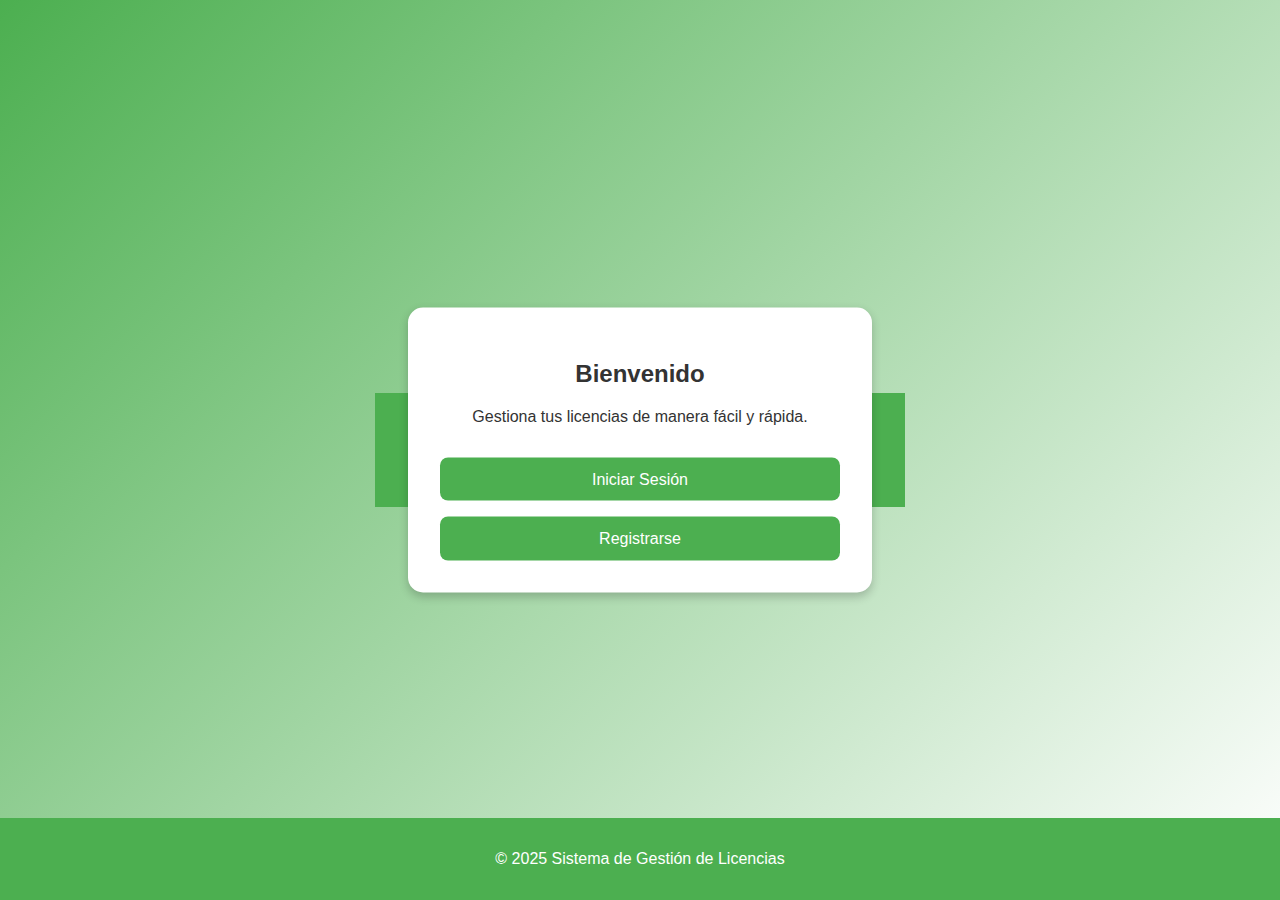
<file: templates/index.html>
<!DOCTYPE html>
<html lang="es">
<head>
    <meta charset="UTF-8">
    <meta name="viewport" content="width=device-width, initial-scale=1.0">
    <title>Inicio</title>
    <link rel="stylesheet" href="/static/style.css">
</head>
<body>
    <header>
        <h1>Sistema de Gestión de Licencias</h1>
    </header>
    <div class="container">
    
        <h2>Bienvenido</h2>
        <p>Gestiona tus licencias de manera fácil y rápida.</p>
        <a href="/login"><button>Iniciar Sesión</button></a>
        <a href="/register"><button>Registrarse</button></a>
    </div>
    <footer>
        <p>&copy; 2025 Sistema de Gestión de Licencias</p>
    </footer>
</body>
</html>
</file>
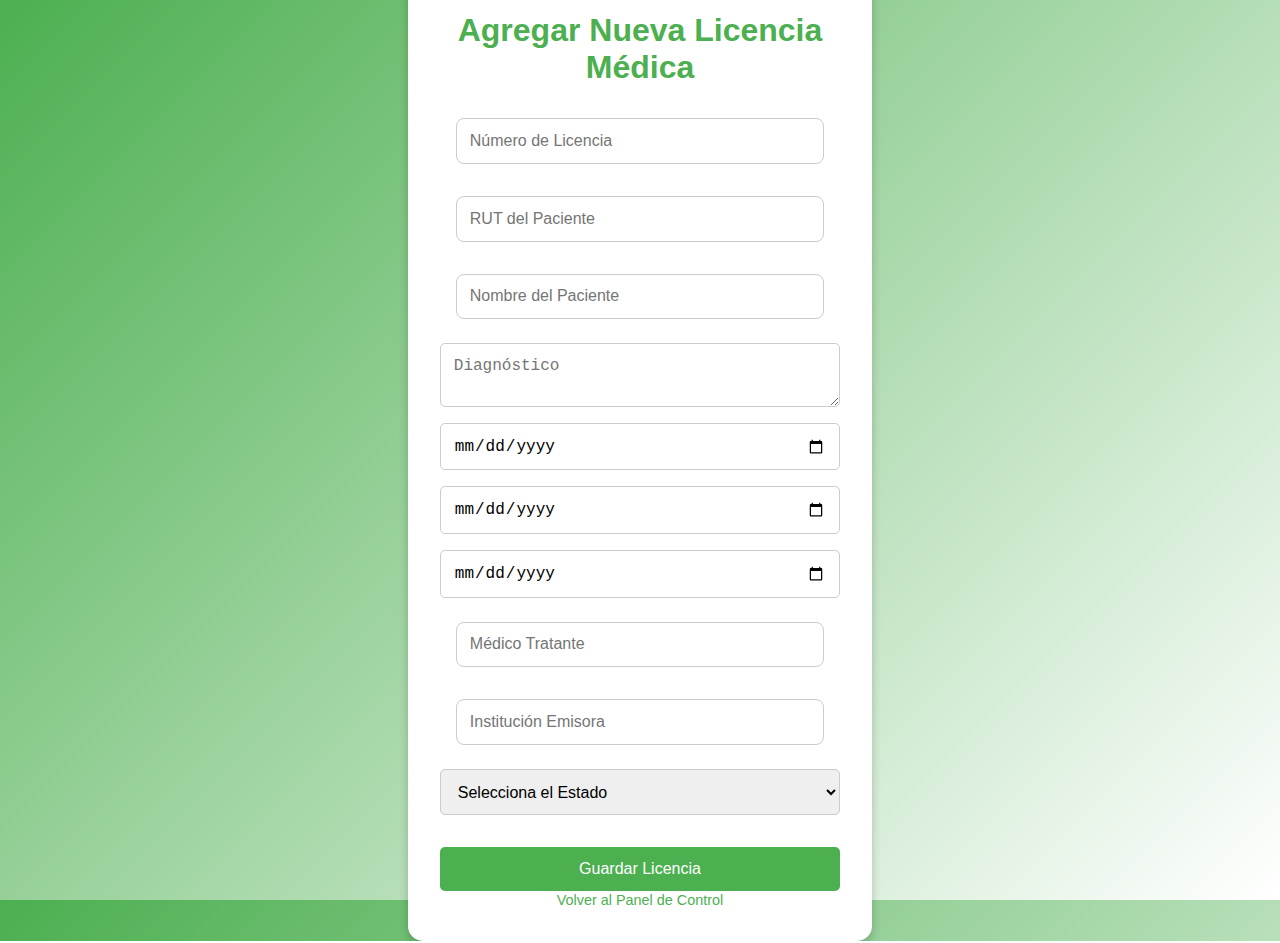
<file: templates/add_license.html>
<!DOCTYPE html>
<html lang="es">
<head>
    <meta charset="UTF-8">
    <meta name="viewport" content="width=device-width, initial-scale=1.0">
    <title>Agregar Licencia</title>
    <link rel="stylesheet" href="/static/style.css">
</head>
<body>
    <div class="container">
        <h1>Agregar Nueva Licencia Médica</h1>
        <form action="/add-license" method="POST">
            <input type="text" name="numero_licencia" placeholder="Número de Licencia" required>
            <input type="text" name="rut_paciente" placeholder="RUT del Paciente" required>
            <input type="text" name="nombre_paciente" placeholder="Nombre del Paciente" required>
            <textarea name="diagnostico" placeholder="Diagnóstico" required></textarea>
            <input type="date" name="fecha_emision" placeholder="Fecha de Emisión" required>
            <input type="date" name="fecha_inicio_reposo" placeholder="Fecha de Inicio de Reposo" required>
            <input type="date" name="fecha_fin_reposo" placeholder="Fecha de Fin de Reposo" required>
            <input type="text" name="medico_tratante" placeholder="Médico Tratante" required>
            <input type="text" name="institucion_emisora" placeholder="Institución Emisora" required>
            <select name="estado" required>
                <option value="">Selecciona el Estado</option>
                <option value="Activa">Activa</option>
                <option value="Inactiva">Inactiva</option>
            </select>
            <button type="submit">Guardar Licencia</button>
        </form>
        <a href="/dashboard">Volver al Panel de Control</a>
    </div>
    <style>
    form {
        display: flex;
        flex-direction: column;
        gap: 1rem;
    }

    input, textarea, select {
        padding: 0.8rem;
        border: 1px solid #ccc;
        border-radius: 5px;
        font-size: 1rem;
    }

    button {
        padding: 0.8rem;
        background-color: #4CAF50;
        color: white;
        border: none;
        border-radius: 5px;
        font-size: 1rem;
        cursor: pointer;
        transition: background-color 0.3s;
    }

    button:hover {
        background-color: #388E3C;
    }
    </style>
</body>
</html>
</file>
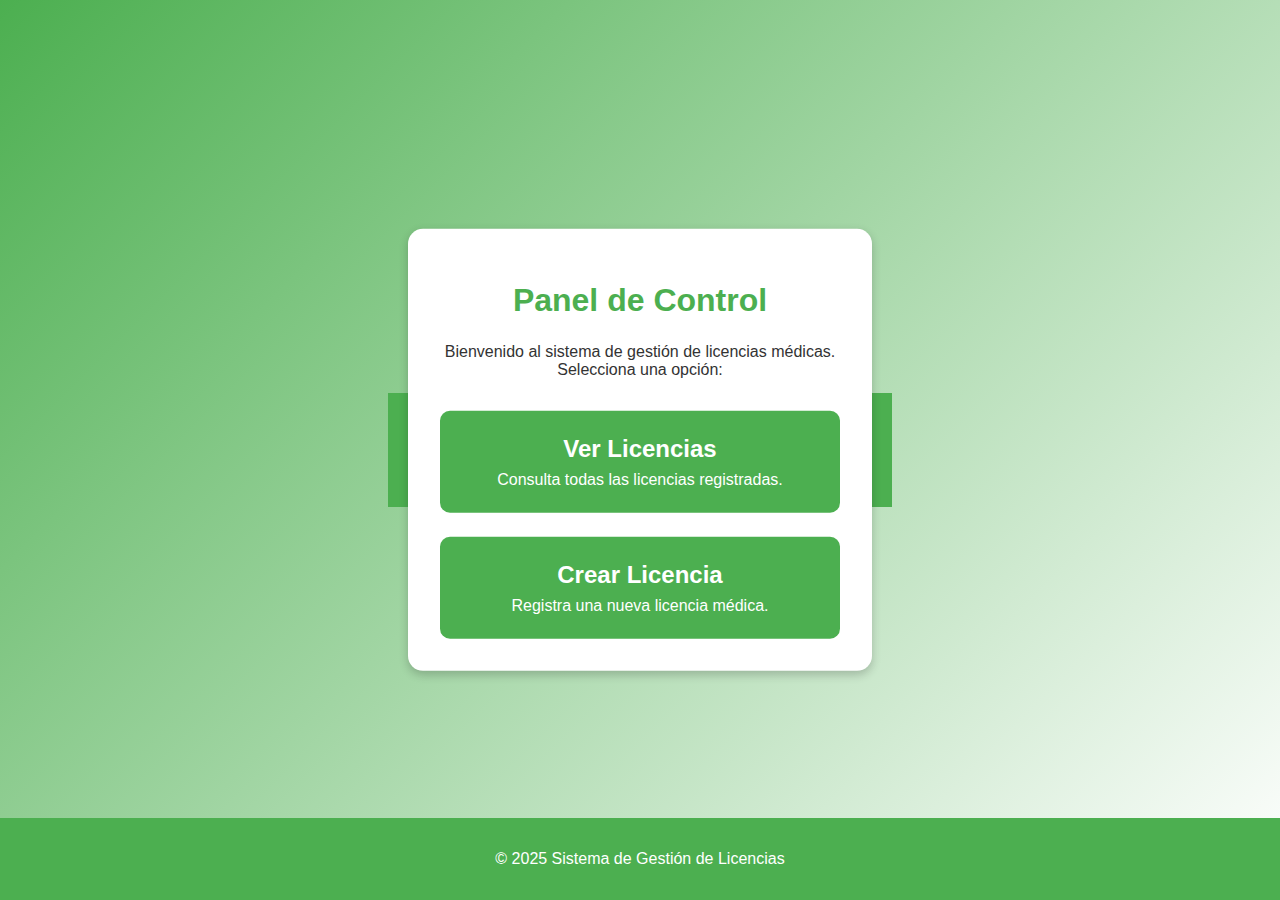
<file: templates/dashboard.html>
<!DOCTYPE html>
<html lang="es">
<head>
    <meta charset="UTF-8">
    <meta name="viewport"="width=device-width, initial-scale=1.0">
    <title>Panel de Control</title>
    <link rel="stylesheet" href="/static/style.css">
</head>
<body>
    <header>
        <h1>Bienvenido al Panel de Control</h1>
    </header>
    <div class="container">
        <h1>Panel de Control</h1>
        <p>Bienvenido al sistema de gestión de licencias médicas. Selecciona una opción:</p>
        <div class="dashboard-grid">
            <a href="/view-licenses" class="dashboard-card">
                <h2>Ver Licencias</h2>
                <p>Consulta todas las licencias registradas.</p>
            </a>
            <a href="/add-license" class="dashboard-card">
                <h2>Crear Licencia</h2>
                <p>Registra una nueva licencia médica.</p>
            </a>
        </div>
    </div>
    <style>
    .dashboard-grid {
        display: grid;
        grid-template-columns: repeat(auto-fit, minmax(200px, 1fr));
        gap: 1.5rem;
        margin-top: 2rem;
    }

    .dashboard-card {
        background: #4CAF50;
        color: white;
        text-decoration: none;
        padding: 1.5rem;
        border-radius: 10px;
        text-align: center;
        transition: transform 0.3s, background-color 0.3s;
    }

    .dashboard-card:hover {
        transform: scale(1.05);
        background-color: #388E3C;
    }

    .dashboard-card h2 {
        margin: 0;
        font-size: 1.5rem;
    }

    .dashboard-card p {
        margin: 0.5rem 0 0;
        font-size: 1rem;
    }
    </style>
    <footer>
        <p>&copy; 2025 Sistema de Gestión de Licencias</p>
    </footer>
</body>
</html>
</file>
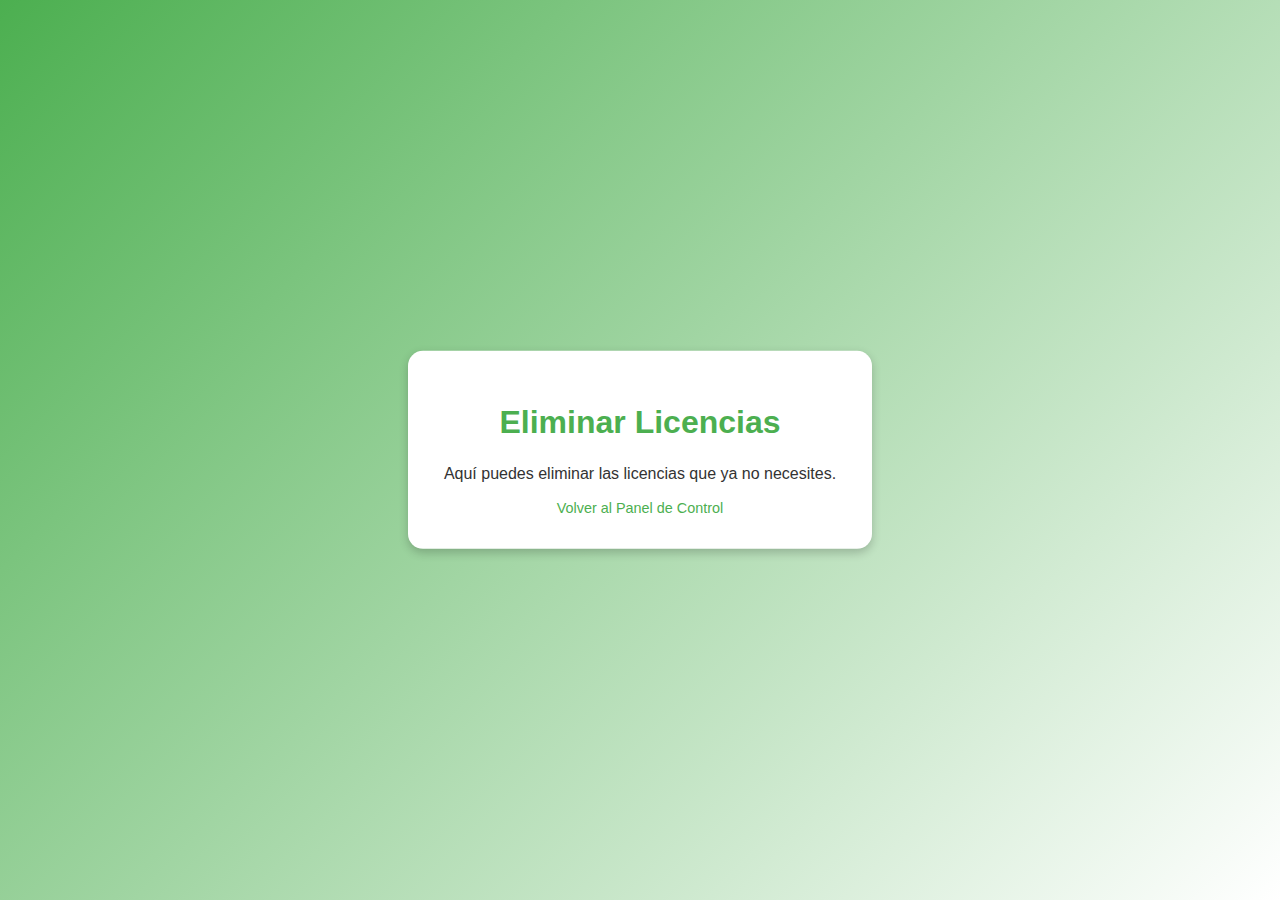
<file: templates/delete_license.html>
<!DOCTYPE html>
<html lang="es">
<head>
    <meta charset="UTF-8">
    <meta name="viewport" content="width=device-width, initial-scale=1.0">
    <title>Eliminar Licencias</title>
    <link rel="stylesheet" href="/static/style.css">
</head>
<body>
    <div class="container">
        <h1>Eliminar Licencias</h1>
        <p>Aquí puedes eliminar las licencias que ya no necesites.</p>
        <a href="/dashboard">Volver al Panel de Control</a>
    </div>
</body>
</html>
</file>
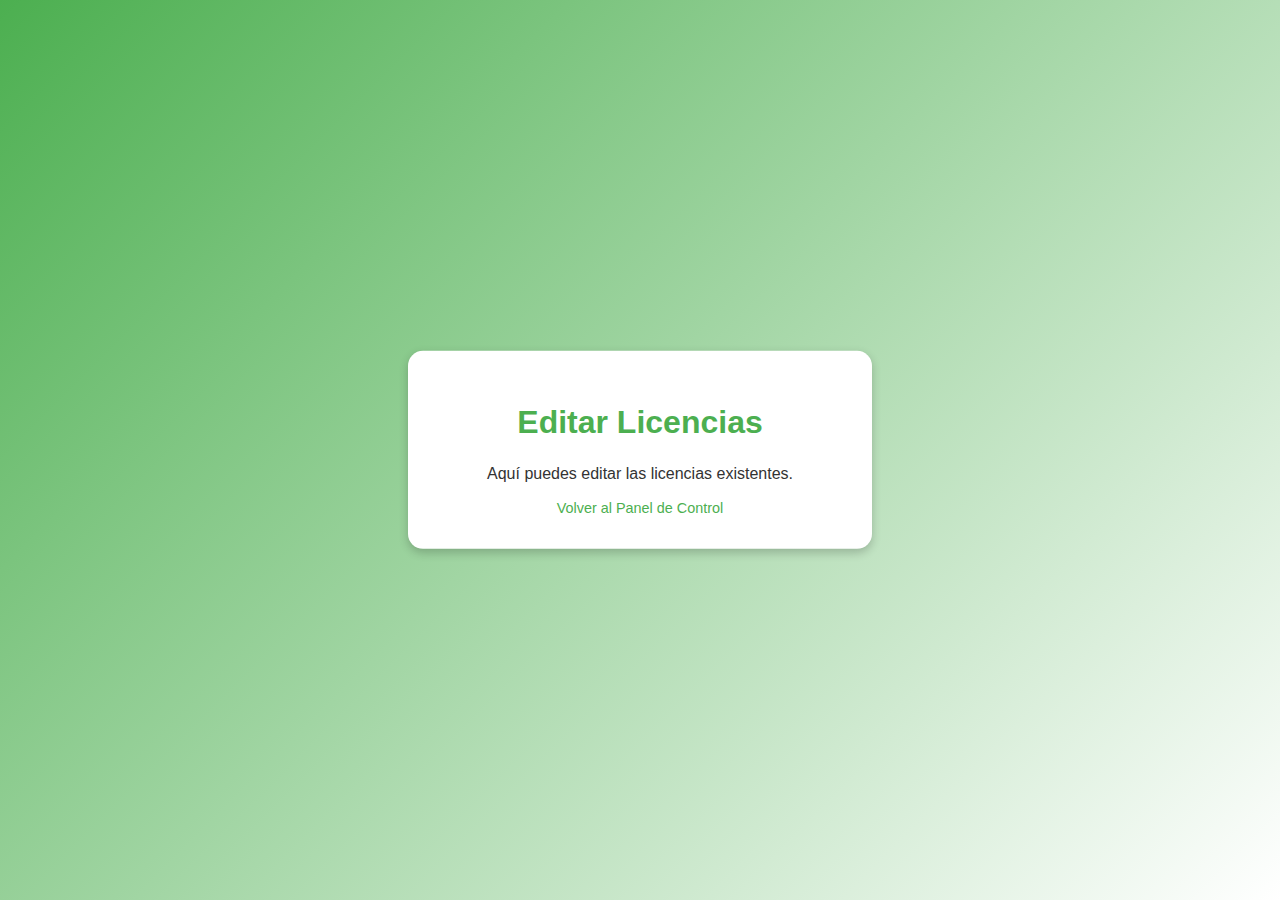
<file: templates/edit_license.html>
<!DOCTYPE html>
<html lang="es">
<head>
    <meta charset="UTF-8">
    <meta name="viewport" content="width=device-width, initial-scale=1.0">
    <title>Editar Licencias</title>
    <link rel="stylesheet" href="/static/style.css">
</head>
<body>
    <div class="container">
        <h1>Editar Licencias</h1>
        <p>Aquí puedes editar las licencias existentes.</p>
        <a href="/dashboard">Volver al Panel de Control</a>
    </div>
</body>
</html>
</file>
<file: static/style.css>
/* Estilo general */
html {
    font-size: initial;
}

body {
    font-family: 'Roboto', sans-serif;
    background: linear-gradient(135deg, #4CAF50, #FFFFFF);
    background-size: cover;
    margin: 0;
    padding: 0;
    display: flex;
    justify-content: center;
    align-items: center;
    height: 100vh;
    color: #333;
    font-size: initial;
}

header {
    background-color: #4CAF50;
    color: white;
    padding: 1rem;
    text-align: center;
}

.container {
    max-width: 400px;
    width: 100%;
    background: #fff;
    padding: 2rem;
    border-radius: 15px;
    box-shadow: 0 4px 10px rgba(0, 0, 0, 0.2);
    text-align: center;
    position: absolute;
    top: 50%;
    left: 50%;
    transform: translate(-50%, -50%);
    margin: 0 auto;
}

h1 {
    font-size: 2rem;
    margin-bottom: 1.5rem;
    color: #4CAF50;
}

button {
    width: 100%;
    padding: 0.8rem;
    background-color: #4CAF50;
    color: white;
    border: none;
    border-radius: 8px;
    font-size: 1rem;
    cursor: pointer;
    margin-top: 1rem;
    transition: background-color 0.3s;
}

button:hover {
    background-color: #388E3C;
}

/* Ajuste para centrar mejor los campos de entrada */
input[type="text"], input[type="password"] {
    display: block;
    margin: 0.5rem auto;
    width: calc(100% - 2rem);
    padding: 0.8rem;
    border: 1px solid #ccc;
    border-radius: 8px;
    font-size: 1rem;
    box-sizing: border-box;
}

a {
    color: #4CAF50;
    text-decoration: none;
    font-size: 0.9rem;
}

a:hover {
    text-decoration: underline;
}

footer {
    text-align: center;
    padding: 1rem;
    background-color: #4CAF50;
    color: white;
    position: fixed;
    bottom: 0;
    width: 100%;
}
</file>
